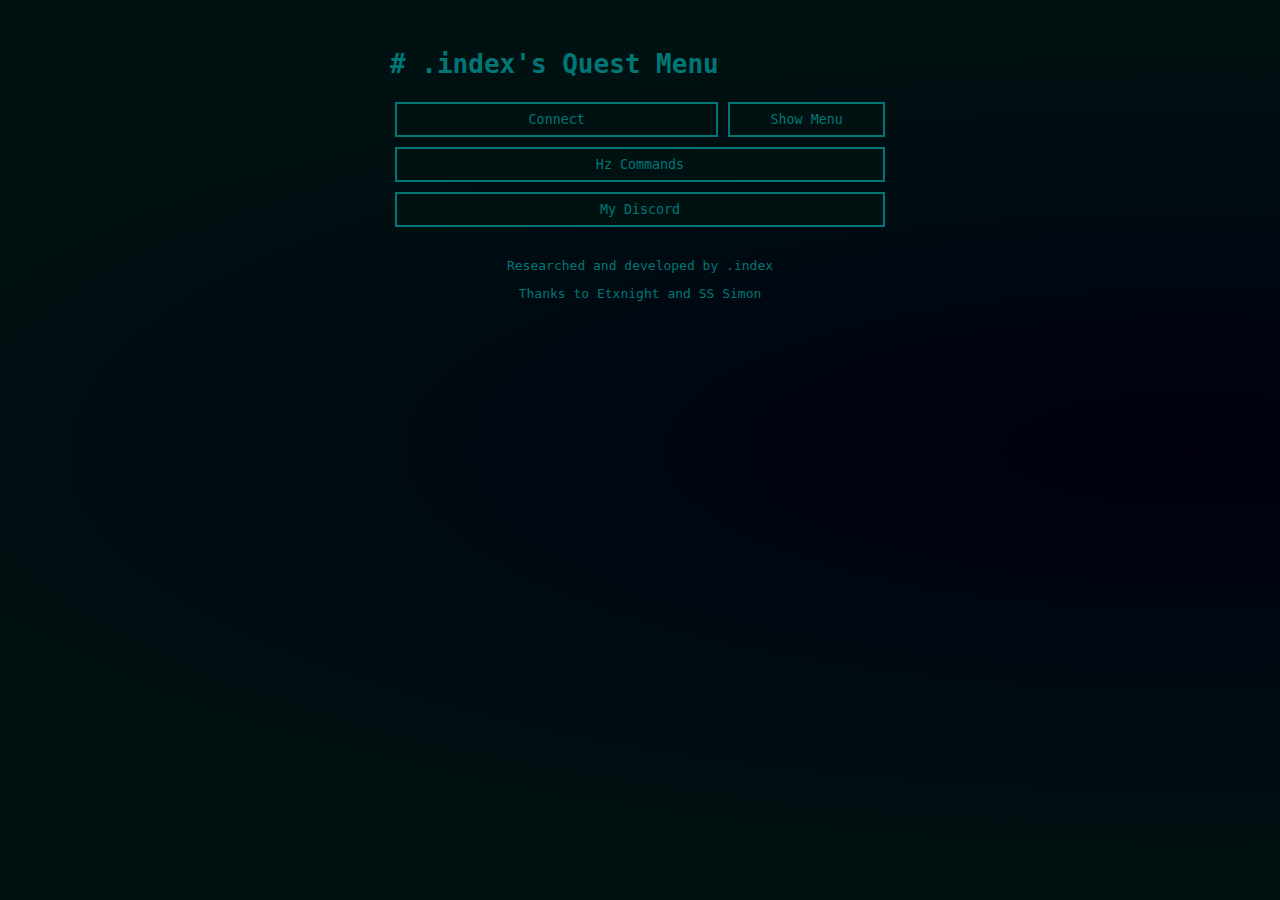
<file: index.html>
<!DOCTYPE html>
<html lang="en">
    <head>
        <meta charset="utf-8" />
        <title>.index's Web ADB Menu</title>
        <meta name="viewport" content="width=device-width, initial-scale=1" />
        <meta name="description" content="Web based ADB Host for Quest 2 Tools" />
        <meta property="og:title" content=".index's Web ADB Menu">
        <meta property="og:description" content="Web based ADB Host for Quest 2 Tools">
        <meta property="og:image" content="https://twhlynch.me/Web-ADB-Menu/favicon.gif">
        <meta property="og:url" content="https://twhlynch.me/Web-ADB-Menu">
        <meta property="og:type" content="website">
        <link rel="shortcut icon" href="favicon.gif" type="image/x-icon">
        <script src="static/webadb/webadb.js"></script>
        <script src="static/main.js" defer></script>
        <script async src="https://www.googletagmanager.com/gtag/js?id=G-BDS57RBQ3Q"></script>
        <script>
            window.dataLayer = window.dataLayer || [];
            function gtag(){dataLayer.push(arguments);}
            gtag('js', new Date());
            gtag('config', 'G-BDS57RBQ3Q');
        </script>
        <link rel="stylesheet" href="static/styles.css">
    </head>
    <body>
        <h1><a href="#">#</a> .index's Quest Menu</h1>
        <div id="connectBtns">
            <button id="connectButton">Connect</button>
            <button id="showButton">Show Menu</button>
        </div>
        <button id="ko-fiButton"><a href="https://twhlynch.me/Web-ADB-Menu/hz">Hz Commands</a></button>
        <button id="discordButton"><a href="https://discord.gg/GSWSahAmVU">My Discord</a></button>
        <p id="err"></p>
        <div id="buttons" style="display: none;">
            <h2>All In One</h2>
            <input type="number" name="AIO-refreshRate" id="AIO-refreshRate" placeholder="refreshRate (72)">
            <br><br>
            <input type="number" name="AIO-swapInterval" id="AIO-swapInterval" placeholder="swapInterval (1)">
            <br><br>
            <input type="number" name="AIO-cpuLevel" id="AIO-cpuLevel" placeholder="cpuLevel (2)">
            <br><br>
            <input type="number" name="AIO-gpuLevel" id="AIO-gpuLevel" placeholder="gpuLevel (3)">
            <br><br>
            <input type="number" name="AIO-textureWidth" id="AIO-textureWidth" placeholder="textureWidth (2000)">
            <br><br>
            <input type="number" name="AIO-textureHeight" id="AIO-textureHeight" placeholder="textureHeight (2000)">
            <br><br>
            <button id="set-AIO">Set All</button>
            <button id="copy-AIO">Copy command</button>
            <p>refreshRate: The number of times the screen refreshes every second (200 Hard Limit)</p>
            <p>swapInterval: The number of times the screen refreshes before the game refreshes</p>
            <p>cpuLevel: The CPU power level (-1 - 5)</p>
            <p>gpuLevel: The GPU power level (-1 - 5)</p>
            <p>textureWidth: The amount of pixels across the screen (>5000 will lag)</p>
            <p>textureHeight: The amount of pixels up the screen (>5000 will lag)</p>
            <h2>Hertz</h2>
            <button data-hz="60, 60000">0.001Hz (dont do it)</button>
            <button data-hz="60, 600">0.1Hz</button>
            <button data-hz="60, 60">1Hz</button>
            <button data-hz="60, 6">10Hz</button>
            <button data-hz="45, 4">11.25Hz</button>
            <button data-hz="60, 4">15Hz</button>
            <button data-hz="72, 4">18Hz</button>
            <button data-hz="60, 3">20Hz</button>
            <button data-hz="90, 4">22.5Hz</button>
            <button data-hz="72, 3">24Hz</button>
            <button data-hz="60, 2">30Hz</button>
            <button data-hz="36, 1">36Hz</button>
            <button data-hz="72, 2">36Hz alt</button>
            <button data-hz="120, 3">40Hz</button>
            <button data-hz="45, 1">45Hz</button>
            <button data-hz="90, 2">45Hz alt</button>
            <button data-hz="60, 1">60Hz</button>
            <button data-hz="69, 1">69Hz</button>
            <button data-hz="72, 1">72Hz</button>
            <button data-hz="80, 1">80Hz</button>
            <button data-hz="90, 1">90Hz</button>
            <button data-hz="100, 1">100Hz</button>
            <button data-hz="120, 1">120Hz</button>
            <button data-hz="144, 1">144Hz</button>
            <button data-hz="200, 1">200Hz</button>
            <button data-hz="200, -1">200Hz alt</button>
            <button data-hz="200, -8">200Hz alt 2</button>
            <button data-hz="120, 0">max</button>
            <button data-hz="500, 0">max 500 version</button>
            <button data-hz="45, 0">max (lower fps)</button>
            <button data-performance="5, 5">Hardware not good enough?</button>
            <br><br>
            <input type="number" name="Hz" id="Hz" placeholder="Hz">
            <button id="custom-hz">Custom Hz</button>
            <h2>Then click <button id="refresh-hz">This</button> or enable <button onclick="autoferesh = true">Auto-refresh</button></h2>
            <h2>Performance</h2>
            <button data-performance="0, 0">low performance</button>
            <button data-performance="1, 1">med performance</button>
            <button data-performance="2, 2">default performance</button>
            <button data-performance="3, 3">performance boost</button>
            <button data-performance="3, 0">GPU boost, CPU low</button>
            <button data-performance="0, 3">CPU boost, GPU low</button>
            <button data-performance="3, 2">GPU boost, CPU default</button>
            <button data-performance="2, 3">CPU boost, GPU default</button>
            <h2>Resolution</h2>
            <button data-res="2000, 2000">Res 2000 (Default)</button>
            <button data-res="3000, 3000">Res 3000</button>
            <button data-res="4000, 4000">Res 4000</button>
            <button data-res="1000, 1000">Res 1000</button>
            <button data-res="4000, 100">Res Goofy (4000, 100)</button>
            <h2>Foveation</h2>
            <button data-fov="0">HD (0)</button>
            <button data-fov="1">1</button>
            <button data-fov="2">2</button>
            <button data-fov="3">3</button>
            <button data-fov="4">High Foveation (4)</button>
            <h2>Telemetry</h2>
            <button id="disable-telemetry">Disable</button>
            <button id="enable-telemetry">Enable</button>
            <h2>Font Size</h2>
            <button data-font="5">5</button>
            <button data-font="4">4</button>
            <button data-font="3">3</button>
            <button data-font="2">2</button>
            <button data-font="1">1</button>
            <button data-font="0.3">0.3</button>
            <h2>Extras</h2>
            <button id="disable-timeout">Keep Screen On</button>
            <button id="enable-timeout">allow screen timeout</button>
            <button id="disable-guardian">Disable guardian</button>
            <button id="experimental-settings">Enable experimental settings</button>
            <button id="chromatic-aberration">Correct Chromatic Aberration</button>
            <button id="chromatic-aberration-reset">Reset Chromatic Aberration</button>
            <button id="potato-mode">Potato Recording Mode</button>
            <button id="corp">Corp Button</button>
            <h2>Custom</h2>
            <input type="text" name="cmd" id="cmd" placeholder="cmd (without adb shell prefix)">
            <button id="custom-command">Custom Command</button>
            <input type="text" name="cmd2" id="cmd2" placeholder="cmd (with adb shell prefix)">
            <button id="custom-command2">Custom Command</button>
            <button id="getProps">List properties</button>
            <h2>Install apk</h2>
            <input type="button" value="Choose File" id="choose-apk">
            <input type="file" name="apk-input" id="apk-input" style="display: none;">
            <button id="install-apk">Install</button>
            <h2>Global Output</h2>
            <div id="globalOutput"></div>
            <h2>Global Log</h2>
            <div id="globalLog"></div>
            <h2>Check</h2>
            <button id="check-state">check</button>
            <p id="checkOut"></p>
        </div>
        <footer>
            <p>Researched and developed by <a href="https://twhlynch.me">.index</a></p>
            <p>Thanks to Etxnight and SS Simon</p>
        </footer>
    </body>
</html>
</file>
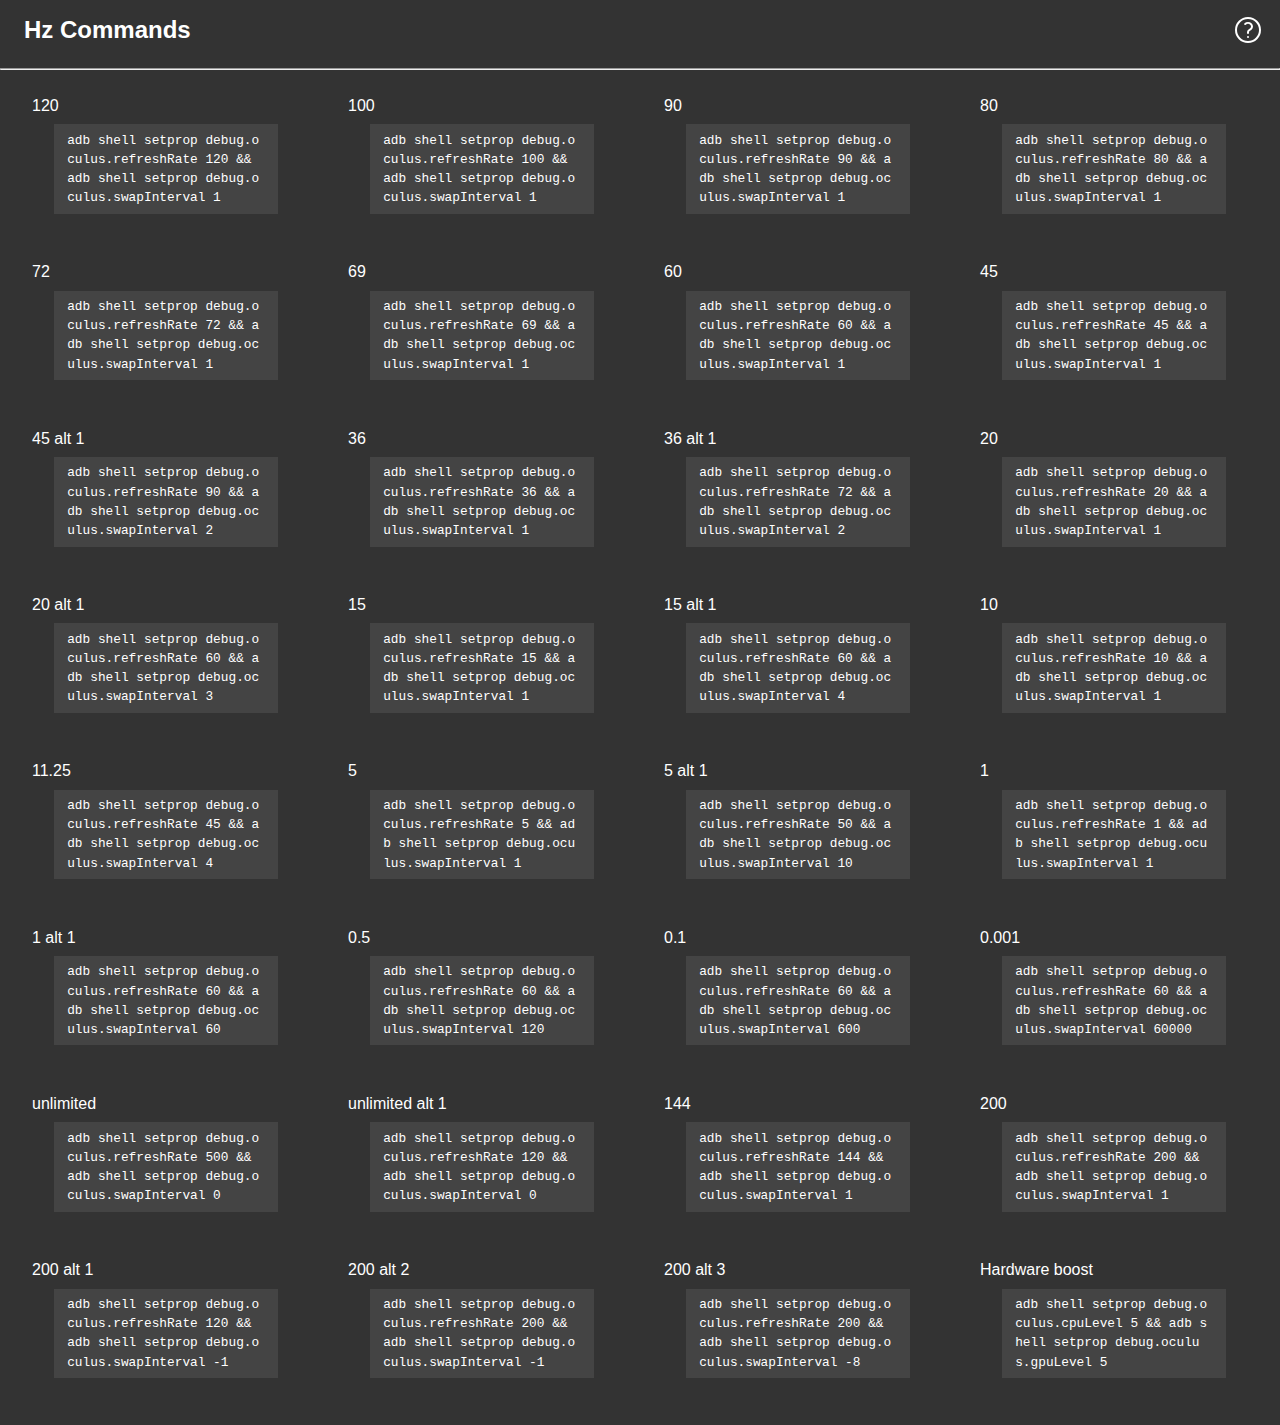
<file: hz.html>
<!DOCTYPE html>
<html lang="en">
<head>
    <meta charset="UTF-8">
    <title>Quest Hz Commands</title>
    <meta name="viewport" content="width=device-width, initial-scale=1" />
    <meta name="description" content="Quest Hz Commands" />
    <meta property="og:title" content="Quest Hz Commands">
    <meta property="og:description" content="Quest Hz Commands">
    <meta property="og:image" content="https://twhlynch.me/Web-ADB-Menu/favicon.gif">
    <meta property="og:url" content="https://twhlynch.me/Web-ADB-Menu/hz">
    <meta property="og:type" content="website">
    <link rel="shortcut icon" href="favicon.gif" type="image/x-icon">
    <script async src="https://www.googletagmanager.com/gtag/js?id=G-BDS57RBQ3Q"></script>
    <script>
        window.dataLayer = window.dataLayer || [];
        function gtag(){dataLayer.push(arguments);}
        gtag('js', new Date());
        gtag('config', 'G-BDS57RBQ3Q');
    </script>
    <link rel="stylesheet" href="static/hz.css">
</head>
<body>
    <header>
        <h1>Hz Commands</h1>
        <svg xmlns="http://www.w3.org/2000/svg" fill="none" viewBox="0 0 24 24" stroke-width="1.5" stroke="currentColor" id="help">
            <path stroke-linecap="round" stroke-linejoin="round" d="M9.879 7.519c1.171-1.025 3.071-1.025 4.242 0 1.172 1.025 1.172 2.687 0 3.712-.203.179-.43.326-.67.442-.745.361-1.45.999-1.45 1.827v.75M21 12a9 9 0 1 1-18 0 9 9 0 0 1 18 0Zm-9 5.25h.008v.008H12v-.008Z" />
        </svg>
    </header>
    <hr>
    <main>
    <div><span>120</span><br>
    <code>adb shell setprop debug.oculus.refreshRate 120 && adb shell setprop debug.oculus.swapInterval 1</code><br></div>
    <div><span>100</span><br>
    <code>adb shell setprop debug.oculus.refreshRate 100 && adb shell setprop debug.oculus.swapInterval 1</code><br></div>
    <div><span>90</span><br>
    <code>adb shell setprop debug.oculus.refreshRate 90 && adb shell setprop debug.oculus.swapInterval 1</code><br></div>
    <div><span>80</span><br>
    <code>adb shell setprop debug.oculus.refreshRate 80 && adb shell setprop debug.oculus.swapInterval 1</code><br></div>
    <div><span>72</span><br>
    <code>adb shell setprop debug.oculus.refreshRate 72 && adb shell setprop debug.oculus.swapInterval 1</code><br></div>
    <div><span>69</span><br>
    <code>adb shell setprop debug.oculus.refreshRate 69 && adb shell setprop debug.oculus.swapInterval 1</code><br></div>
    <div><span>60</span><br>
    <code>adb shell setprop debug.oculus.refreshRate 60 && adb shell setprop debug.oculus.swapInterval 1</code><br></div>
    <div><span>45</span><br>
    <code>adb shell setprop debug.oculus.refreshRate 45 && adb shell setprop debug.oculus.swapInterval 1</code><br></div>
    <div><span>45 alt 1</span><br>
    <code>adb shell setprop debug.oculus.refreshRate 90 && adb shell setprop debug.oculus.swapInterval 2</code><br></div>
    <div><span>36</span><br>
    <code>adb shell setprop debug.oculus.refreshRate 36 && adb shell setprop debug.oculus.swapInterval 1</code><br></div>
    <div><span>36 alt 1</span><br>
    <code>adb shell setprop debug.oculus.refreshRate 72 && adb shell setprop debug.oculus.swapInterval 2</code><br></div>
    <div><span>20</span><br>
    <code>adb shell setprop debug.oculus.refreshRate 20 && adb shell setprop debug.oculus.swapInterval 1</code><br></div>
    <div><span>20 alt 1</span><br>
    <code>adb shell setprop debug.oculus.refreshRate 60 && adb shell setprop debug.oculus.swapInterval 3</code><br></div>
    <div><span>15</span><br>
    <code>adb shell setprop debug.oculus.refreshRate 15 && adb shell setprop debug.oculus.swapInterval 1</code><br></div>
    <div><span>15 alt 1</span><br>
    <code>adb shell setprop debug.oculus.refreshRate 60 && adb shell setprop debug.oculus.swapInterval 4</code><br></div>
    <div><span>10</span><br>
    <code>adb shell setprop debug.oculus.refreshRate 10 && adb shell setprop debug.oculus.swapInterval 1</code><br></div>
    <div><span>11.25</span><br>
    <code>adb shell setprop debug.oculus.refreshRate 45 && adb shell setprop debug.oculus.swapInterval 4</code><br></div>
    <div><span>5</span><br>
    <code>adb shell setprop debug.oculus.refreshRate 5 && adb shell setprop debug.oculus.swapInterval 1</code><br></div>
    <div><span>5 alt 1</span><br>
    <code>adb shell setprop debug.oculus.refreshRate 50 && adb shell setprop debug.oculus.swapInterval 10</code><br></div>
    <div><span>1</span><br>
    <code>adb shell setprop debug.oculus.refreshRate 1 && adb shell setprop debug.oculus.swapInterval 1</code><br></div>
    <div><span>1 alt 1</span><br>
    <code>adb shell setprop debug.oculus.refreshRate 60 && adb shell setprop debug.oculus.swapInterval 60</code><br></div>
    <div><span>0.5</span><br>
    <code>adb shell setprop debug.oculus.refreshRate 60 && adb shell setprop debug.oculus.swapInterval 120</code><br></div>
    <div><span>0.1</span><br>
    <code>adb shell setprop debug.oculus.refreshRate 60 && adb shell setprop debug.oculus.swapInterval 600</code><br></div>
    <div><span>0.001</span><br>
    <code>adb shell setprop debug.oculus.refreshRate 60 && adb shell setprop debug.oculus.swapInterval 60000</code><br></div>
    <div><span>unlimited</span><br>
    <code>adb shell setprop debug.oculus.refreshRate 500 && adb shell setprop debug.oculus.swapInterval 0</code><br></div>
    <div><span>unlimited alt 1</span><br>
    <code>adb shell setprop debug.oculus.refreshRate 120 && adb shell setprop debug.oculus.swapInterval 0</code><br></div>
    <div><span>144</span><br>
    <code>adb shell setprop debug.oculus.refreshRate 144 && adb shell setprop debug.oculus.swapInterval 1</code><br></div>
    <div><span>200</span><br>
    <code>adb shell setprop debug.oculus.refreshRate 200 && adb shell setprop debug.oculus.swapInterval 1</code><br></div>
    <div><span>200 alt 1</span><br>
    <code>adb shell setprop debug.oculus.refreshRate 120 && adb shell setprop debug.oculus.swapInterval -1</code><br></div>
    <div><span>200 alt 2</span><br>
    <code>adb shell setprop debug.oculus.refreshRate 200 && adb shell setprop debug.oculus.swapInterval -1</code><br></div>
    <div><span>200 alt 3</span><br>
    <code>adb shell setprop debug.oculus.refreshRate 200 && adb shell setprop debug.oculus.swapInterval -8</code><br></div>
    <div><span>Hardware boost</span><br>
    <code>adb shell setprop debug.oculus.cpuLevel 5 && adb shell setprop debug.oculus.gpuLevel 5</code><br></div>
    </main>
    <div id="helpMenu">
        <div>
            <div id="x">x</div>
            <h2>Usage</h2>
            <p>Find and click the command you want to copy it.</p>
            <h2>SideQuest</h2>
            <p>Open SideQuest with your headset connected.</p>
            <p>Click the top right button that looks like an arrow in a box.</p>
            <p>Paste the command.</p>
            <p>Click "RUN COMMAND".</p>
            <h2>Developer Hub</h2>
            <p>Open Meta Quest Developer Hub with your headset connected.</p>
            <p>Click "Add command".</p>
            <p>Paste the command into the command input and set the other info to whatever.</p>
            <p>Run the command.</p>
            <h2>ADB Shell</h2>
            <p>Open a terminal window in the directory with the SDK with your headset connected.</p>
            <p>Run ".\adb devices".</p>
            <p>Paste the command into the terminal.</p>
            <h2>After</h2>
            <p>Sleep your headset.</p>
            <p>Wake your headset.</p>
            <p>Sometimes you may need to open a game to see an effect.</p>
            <h2>Links</h2>
            <a href="https://sidequestvr.com/setup-howto">SideQuest</a>
            <a href="https://developer.oculus.com/meta-quest-developer-hub">Quest Dev Hub</a>
            <a href="https://developer.android.com/tools/releases/platform-tools#downloads">ADB Shell (Android SDK)</a>
        </div>
    </div>
    <script>
        let codeElements = document.querySelectorAll('code');
        codeElements.forEach((codeElement) => {
            codeElement.addEventListener('click', () => {
                navigator.clipboard.writeText(codeElement.innerText);
            });
            codeElement.addEventListener('click', () => {
                codeElement.classList.add('clicked');
                setTimeout(() => {
                    codeElement.classList.remove('clicked');
                }, 200);
            });
        });

        let help = document.getElementById('help');
        let helpMenu = document.getElementById('helpMenu');
        help.addEventListener('click', () => {
            helpMenu.style.display = 'flex';
        });
        let x = document.getElementById('x');
        x.addEventListener('click', () => {
            helpMenu.style.display = 'none';
        });
    </script>
</body>
</html>
</file>
<file: static/styles.css>
*:not(html) {
    max-width: 500px;
    overflow-x: hidden;
    font-family: monospace;
}
html {
    background-color: #011;
    background: radial-gradient(
            105.68% 45.69% at 92.95% 50%,
            #001 0%,
            #011 100%
        ),
        radial-gradient(
            103.18% 103.18% at 90.11% 102.39%,
            #002 0%,
            #022 100%
        ),
        radial-gradient(
            90.45% 90.45% at 87.84% 9.55%,
            #011 0%,
            #022 100%
        ),
        linear-gradient(
            135.66deg,
            #011 14.89%,
            #022 74.33%
        );
    background-size: cover;
}
body, html {
    padding: 1rem;
    margin: 0;
    min-height: calc(100% - 2rem);
}
body {
    display: flex;
    flex-direction: column;
    justify-content: space-between;
    margin-inline: auto;
}
input {
    width: 60%;
    border: #077 2px solid;
    background: #011;
    color: #077;
    padding: .5rem;
    border-radius: 0;
}
button {
    border: #077 2px solid;
    background: #011;
    color: #077;
    padding: .5rem;
    border-radius: 0;
    cursor: pointer;
    margin: 5px;
}
h1, h2, h3, p {
    color: #077
}
p {
    margin-bottom: 0;
}
a {
    color: inherit;
    text-decoration: none;
}
button:hover {
    background-color: #022;
}
#connectBtns {
    display: grid;
    grid-template-columns: 2fr 1fr;
}
#connectButton:hover {
    border-color: #00aa22;
    color: #00aa22;
}
#ko-fiButton:hover {
    border-color: #777;
    color: #777;
}
#discordButton:hover {
    border-color: #5865F2;
    color: #5865F2;
}
#showButton:hover {
    border-color: #ccc;
    color: #ccc;
}
*::-webkit-scrollbar {
    display: none;
}
footer {
    width: 100%;
    text-align: center;
}
#globalOutput {
    border: 1px solid #077;
    min-height: 1rem;
    padding: 1rem;
    color: #077;
}
#globalLog {
    border: 1px solid #077;
    min-height: 1rem;
    padding: 1rem;
    color: #077;
    max-height: 5rem;
    overflow-y: scroll;
}
</file>
<file: static/hz.css>
*::-webkit-scrollbar {
    display: none;
}

body {
    font-family: -apple-system, BlinkMacSystemFont, "Segoe UI", Roboto, Helvetica, Arial, sans-serif;
    font-size: 16px;
    line-height: 1.5;
    margin: 0;
    padding: 0;
    background-color: #333;
    color: #fff;
}

h1 {
    font-size: 1.5em;
    font-weight: 700;
    margin: 0;
    padding: 0.5em 1em;
}

span {
    padding: 0.5em 1em;
    font-size: 1em;
    font-weight: 500;
}

code {
    font-size: 0.8em;
    padding: 0.5em 1em;
    margin: 0.5em 3em;
    background-color: #444;
    max-width: 300px;
    display: block;
    cursor: pointer;
    word-break: break-all;
    transition: all 0.1s linear;
}

main {
    display: grid;
    grid-template-columns: repeat(auto-fit, minmax(300px, 1fr));
    grid-gap: 1em;
    padding: 1em;
}

p {
    padding: 0.5em 1.5em;
    font-size: 1em;
    font-weight: 500;
    margin: 0;
}

header {
    display: flex;
    flex-direction: row;
    align-items: center;
    justify-content: space-between;
}

.clicked {
    background-color: #555;
}

#help {
    width: 2em;
    height: 2em;
    margin: 0.5em 1em;
    cursor: pointer;
}

#helpMenu {
    background-color: #333;
    color: #fff;
    display: none;
    z-index: 100;
    position: fixed;
    top: 0;
    left: 0;
    width: 100%;
    height: 100%;
}

#x {
    position: absolute;
    top: 0;
    right: 0;
    padding: 0.5em 1em;
    cursor: pointer;
}

#helpMenu p, #helpMenu a {
    font-size: 0.8em;
    font-weight: 300;
}

h2 {
    font-size: 1em;
    font-weight: 700;
    margin: 0.5em 0;
    padding: 0.5em 0;
}

#helpMenu > div {
    padding: 1em;
    margin-top: 1em;
    overflow: scroll;
}

#helpMenu a {
    padding: 0.5em 1em;
    display: block;
    text-decoration: none;
    color: #afb5e9;
    transition: all 0.1s linear;
}
</file>
